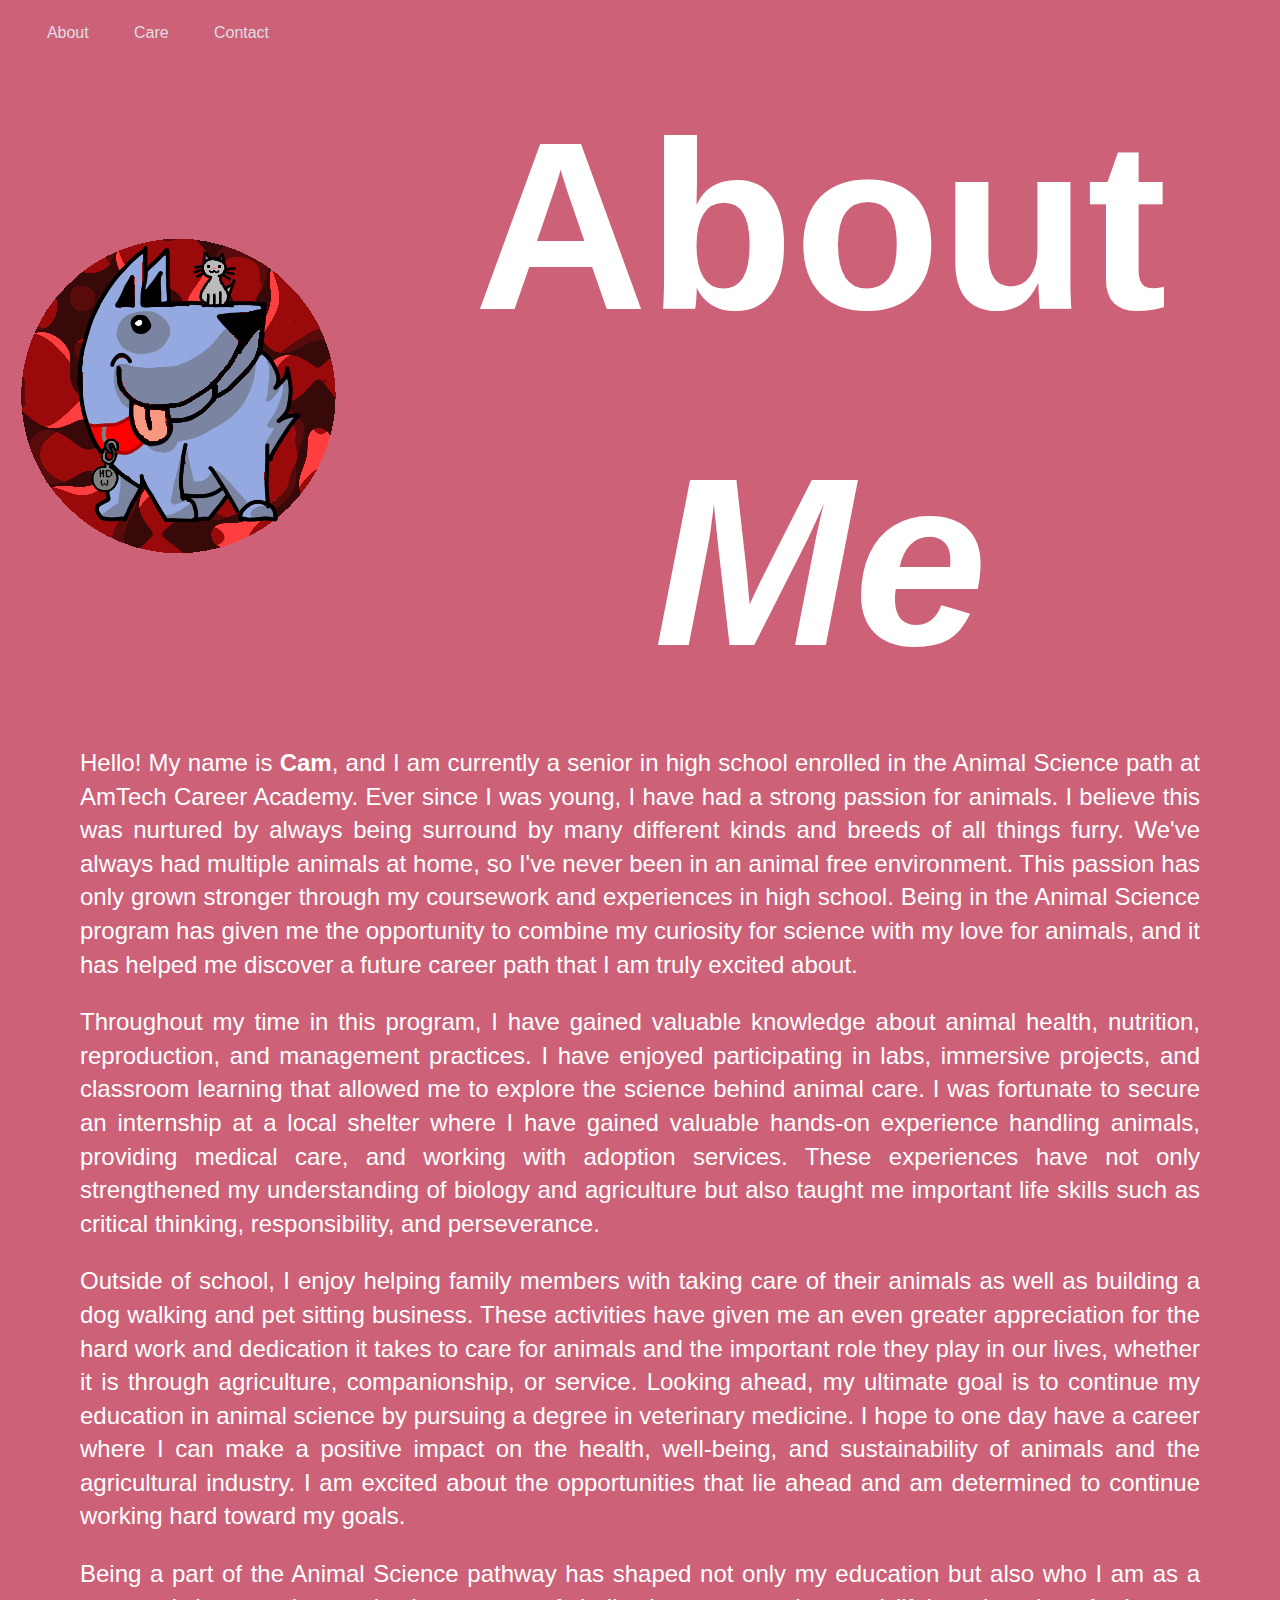
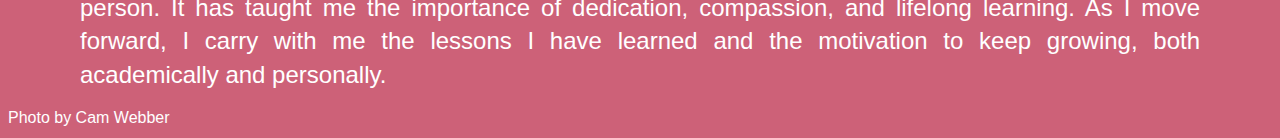
<file: index.html>
<!DOCTYPE html>
<html lang="en">

<head>
    <meta charset="UTF-8">
    <meta name="viewport" content="width=device-width, initial-scale=1.0">
    <title>Index</title>
    <link rel="stylesheet" href="styles.css">
</head>

<header>
    <nav>
        <ul>
            <li><a href="index.html">About</a></li>
            <li><a href="care-info.html">Care</a></li>
            <li><a href="contact.html">Contact</a></li>
        </ul>
    </nav>
</header>

<body>
    <main>
    <div class="header-row">
        <img src="images/logo.png" alt="Logo" title="logo" height="auto" width="auto" "logo-img">
        <h1 class="about">About <i>Me</i></h1>
    </div>
    <p>Hello! My name is <b>Cam</b>, and I am currently a senior in high school enrolled in the Animal Science path at AmTech Career Academy. Ever since I was young, I have had a strong passion for animals.  I believe this was nurtured by always being surround by many different kinds and breeds of all things furry.  We've always had multiple animals at home, so I've never been in an animal free environment. This passion has only grown stronger through my coursework and experiences in high school. Being in the Animal Science program has given me the opportunity to combine my curiosity for science with my love for animals, and it has helped me discover a future career path that I am truly excited about.</p>

    <p>Throughout my time in this program, I have gained valuable knowledge about animal health, nutrition, reproduction, and management practices. I have enjoyed participating in labs, immersive projects, and classroom learning that allowed me to explore the science behind animal care. I was fortunate to secure an internship at a local shelter where I have gained valuable hands-on experience handling animals, providing medical care, and working with adoption services. These experiences have not only strengthened my understanding of biology and agriculture but also taught me important life skills such as critical thinking, responsibility, and perseverance.</p>

    <p>Outside of school, I enjoy helping family members with taking care of their animals as well as building a dog walking and pet sitting business. These activities have given me an even greater appreciation for the hard work and dedication it takes to care for animals and the important role they play in our lives, whether it is through agriculture, companionship, or service. Looking ahead, my ultimate goal is to continue my education in animal science by pursuing a degree in veterinary medicine. I hope to one day have a career where I can make a positive impact on the health, well-being, and sustainability of animals and the agricultural industry. I am excited about the opportunities that lie ahead and am determined to continue working hard toward my goals.</P>

    <p>Being a part of the Animal Science pathway has shaped not only my education but also who I am as a person. It has taught me the importance of dedication, compassion, and lifelong learning. As I move forward, I carry with me the lessons I have learned and the motivation to keep growing, both academically and personally.</p>

</main>

<footer>Photo by Cam Webber</footer>

</body>

</html>
</file>
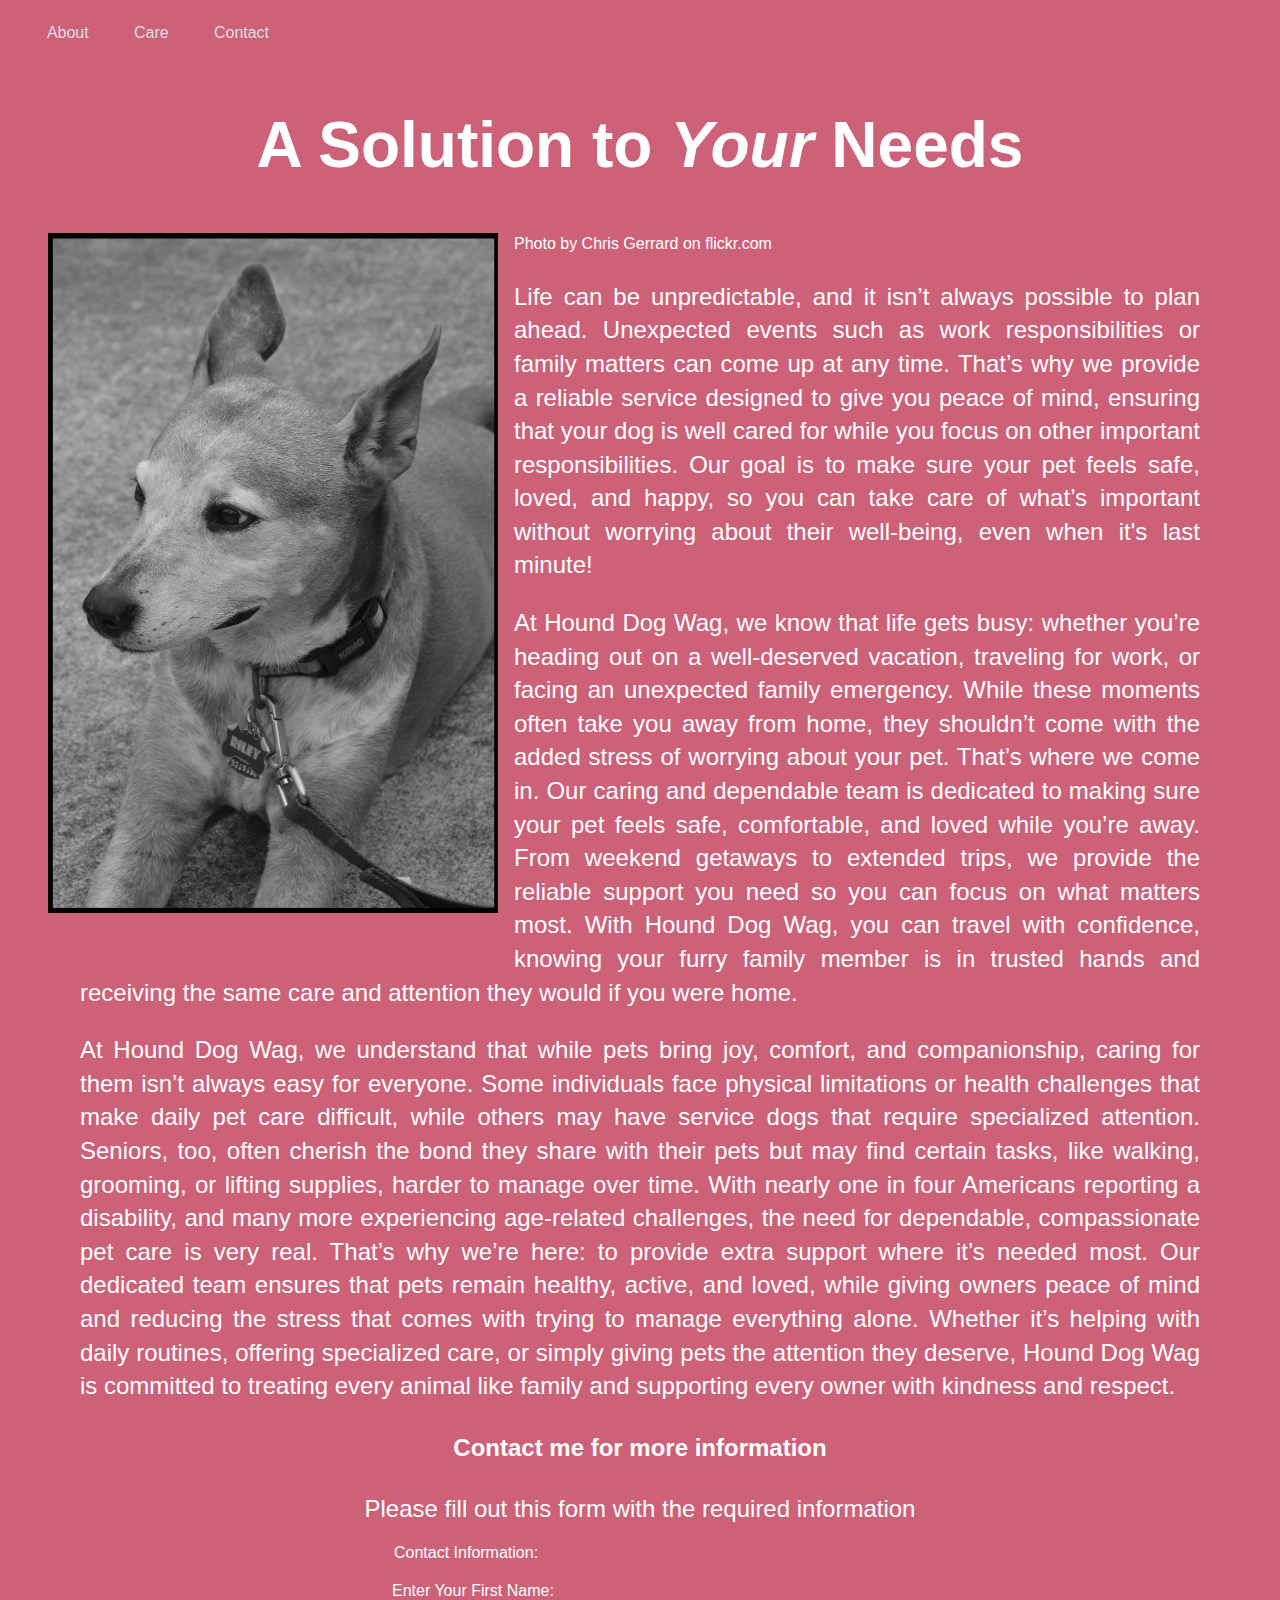
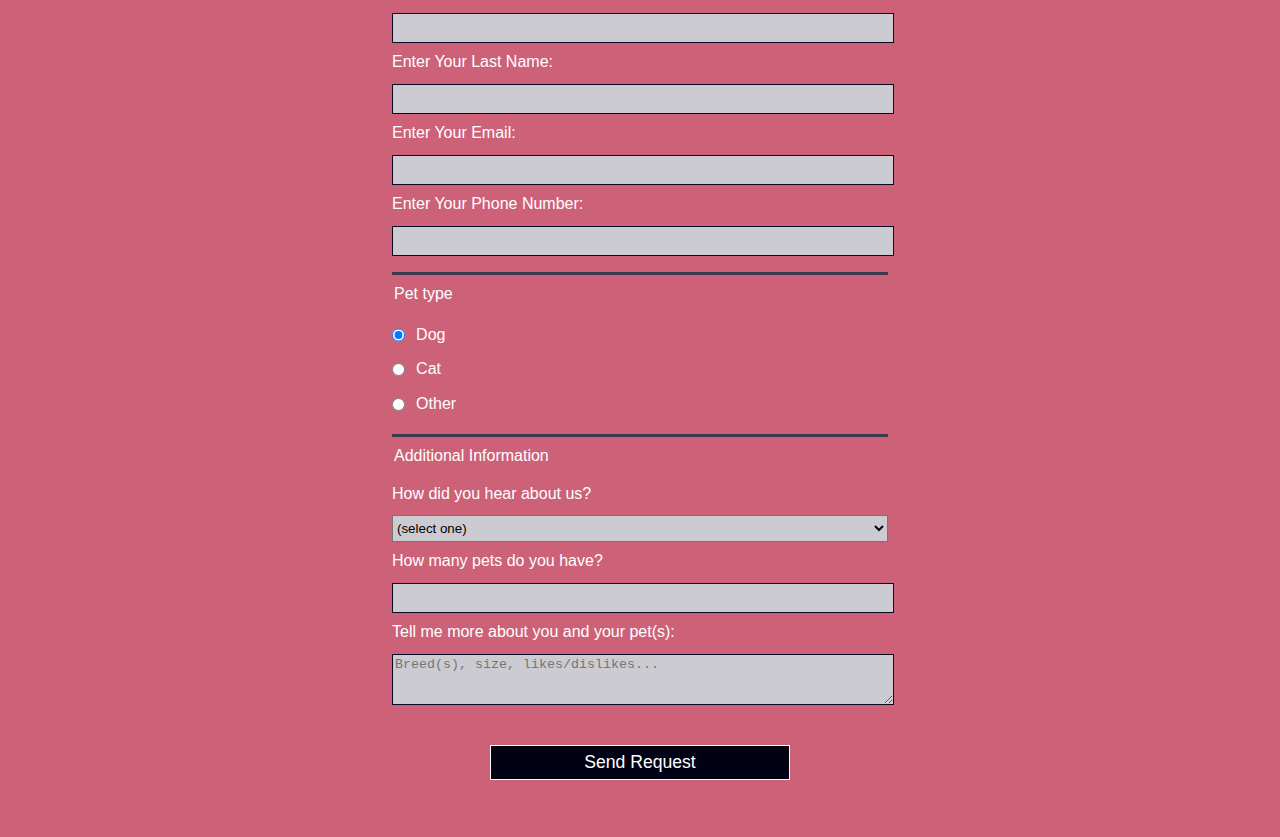
<file: contact.html>
<!DOCTYPE html>
<html lang="en">

<head>
    <meta charset="UTF-8">
    <meta name="viewport" content="width=device-width, initial-scale=1.0">
    <title>Contact</title>
    <link rel="stylesheet" href="styles.css">
</head>

<header>
    <nav>
        <ul>
            <li><a href="index.html">About</a></li>
            <li><a href="care-info.html">Care</a></li>
            <li><a href="contact.html">Contact</a></li>
        </ul>
    </nav>
</header>

<body>
    <main>
    <h1>A <b>Solution</b> to <i>Your</i> Needs</h1>
    
    <figure>
    <img src="images/dog.jpg" alt="Sitting dog on leash." title="dog-on-leash" max-width="450px" height="auto" class="dog-img">
    <figcaption>Photo by Chris Gerrard on flickr.com</figcaption>
    </figure>
   
    <p>Life can be unpredictable, and it isn’t always possible to plan ahead. Unexpected events such as work responsibilities or family matters can come up at any time. That’s why we provide a reliable service designed to give you peace of mind, ensuring that your dog is well cared for while you focus on other important responsibilities. Our goal is to make sure your pet feels safe, loved, and happy, so you can take care of what’s important without worrying about their well-being, even when it's last minute!</p>

    <p>At Hound Dog Wag, we know that life gets busy: whether you’re heading out on a well-deserved vacation, traveling for work, or facing an unexpected family emergency. While these moments often take you away from home, they shouldn’t come with the added stress of worrying about your pet. That’s where we come in. Our caring and dependable team is dedicated to making sure your pet feels safe, comfortable, and loved while you’re away. From weekend getaways to extended trips, we provide the reliable support you need so you can focus on what matters most. With Hound Dog Wag, you can travel with confidence, knowing your furry family member is in trusted hands and receiving the same care and attention they would if you were home.</p>

    <P>At Hound Dog Wag, we understand that while pets bring joy, comfort, and companionship, caring for them isn’t always easy for everyone. Some individuals face physical limitations or health challenges that make daily pet care difficult, while others may have service dogs that require specialized attention. Seniors, too, often cherish the bond they share with their pets but may find certain tasks, like walking, grooming, or lifting supplies, harder to manage over time. With nearly one in four Americans reporting a disability, and many more experiencing age-related challenges, the need for dependable, compassionate pet care is very real. That’s why we’re here: to provide extra support where it’s needed most. Our dedicated team ensures that pets remain healthy, active, and loved, while giving owners peace of mind and reducing the stress that comes with trying to manage everything alone. Whether it’s helping with daily routines, offering specialized care, or simply giving pets the attention they deserve, Hound Dog Wag is committed to treating every animal like family and supporting every owner with kindness and respect.</P>

    <h2>Contact me for more information</h2>
    <p class="center">Please fill out this form with the required information</p>
    <form method="post" action='https://www.w3schools.com/action_page.php'>
      <fieldset>
        <legend>Contact Information:</legend>
        <label for="first-name">Enter Your First Name: <input id="first-name" name="first-name" type="text" required /></label>
        <label for="last-name">Enter Your Last Name: <input id="last-name" name="last-name" type="text" required /></label>
        <label for="email">Enter Your Email: <input id="email" name="email" type="email" required /></label>
        <label for="phone">Enter Your Phone Number: <input id="phone" name="phone" type="tel" /></label>
      </fieldset>
      
      <fieldset>
        <legend>Pet type</legend>
        <label for="dog"><input id="dog" type="radio" name="pet-type" class="inline" checked /> Dog</label>
        <label for="cat"><input id="cat" type="radio" name="pet-type" class="inline" /> Cat</label>
        <label for="other"><input id="other" type="radio" name="pet-type" class="inline" /> Other</label>
      </fieldset>
      
      <fieldset>
        <legend>Additional Information</legend>
        <label for="referrer">How did you hear about us?
          <select id="referrer" name="referrer">
            <option value="">(select one)</option>
            <option value="1">Flyer</option>
            <option value="2">Friend</option>
            <option value="3">Other</option>
        </select>
        </label>
        <label for="pet-number">How many pets do you have? <input id="number" type="number" name="pet-number" min="1" max="10" /></label>
        <label for="more-info">Tell me more about you and your pet(s):
          <textarea id="more-info" name="more-info" rows="3" cols="30" placeholder="Breed(s), size, likes/dislikes..."></textarea>
        </label>
      </fieldset>
      
      <input type="submit" value="Send Request" />
    </form>



    </main>
</body>

</html>
</file>
<file: styles.css>
.logo-img {
    display: block;
    margin-left: auto;
    margin-right: auto;
} 

.header-row {
  display: flex;
  align-items: center;
  gap: 1em; 
  margin-top: 0;
  padding-top: 0;
  margin-bottom: 0;
  padding-bottom: 0;
}

.header-row .logo-img {
  margin: 0; 
}

.header-row h1 {
  margin: 0;
}

h1 {
    text-align: center;
    color: white;
    font-size: 4rem;
}

.cat-img {
  float: right;
  margin: 0 0 2rem 1rem;
  max-width: 450px;
  height: auto;
}

.dog-img {
  float: left;
  margin: 0 1rem 2rem 0;
  max-width: 450px;
  height: auto;
}

.about {
    color: white;
    font-family: Arial, Helvetica, sans-serif;
    font-size: 15rem;
}

body {
    background-color: #b41034a9;
    color: #ffffff;
    font-family: Arial, Helvetica, sans-serif;
    line-height: 1.4;
}

h2 {
    text-align: center;
    color: white;
}

.center {
    text-align: center;
}

p {
    text-align: justify;
    font-size: 1.5rem;
    margin: 0.5rem 4rem;
    padding: 0.5rem;
}

.p-title {
    text-align: left;
    font-size: 1.5rem;
    margin: .5rem 4rem;
    padding: 0.5rem;
}


form {
  width: 60vw;
  max-width: 500px;
  min-width: 300px;
  margin: 0 auto;
  padding-bottom: 2em;
}


fieldset {
  border: none;
  padding: 0.5rem 0;
  border-bottom: 3px solid #3b3b4f;
  margin-top: 0.5rem;
}


fieldset:last-of-type {
  border-bottom: none;
}


label {
  display: block;
  margin: 0.5rem 0;
}


input,
textarea,
select {
  margin: 10px 0 0 0;
  width: 100%;
  min-height: 2em;
  background-color: #cbcbd1;
}


input, textarea {
  background-color: #cbcbd1;
  border: 1px solid #0a0a23;
  color: #998b8b;
}


.inline {
  width: unset;
  margin: 0 0.5em 0 0;
  vertical-align: middle;
}


input[type="submit"] {
  display: block;
  width: 60%;
  margin: 1em auto;
  height: 2em;
  font-size: 1.1rem;
  background-color: #010114;
  color: white;
  border-color: white;
  min-width: 300px;
}

nav {
  width: 50%;
  max-width: 300px;
  height: 50px;
}


nav > ul {
  display: flex;
  justify-content: space-evenly;
  flex-wrap: wrap;
  align-items: center;
  padding-inline-start: 0;
  margin-block: 0;
  height: 100%;
}


nav > ul > li {
  color: #dfdfe2;
  margin: 0 0.2rem;
  padding: 0.2rem;
  display: block;
}


nav > ul > li:hover {
  background-color: #dfdfe2;
  color: #1b1b32;
  cursor: pointer;
}


li > a {
  color: inherit;
  text-decoration: none;
}
</file>
